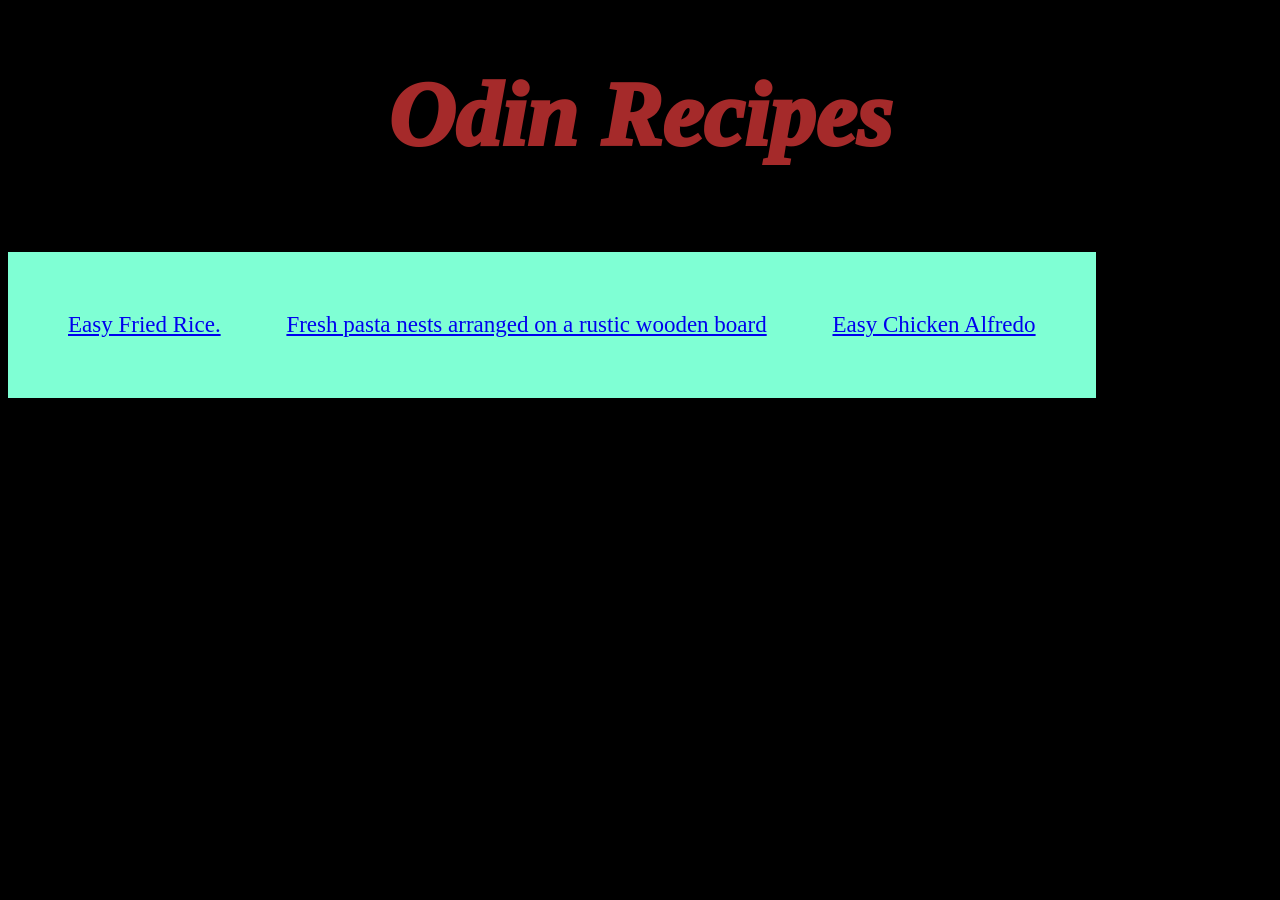
<file: index.html>
<!DOCTYPE html>
<html lang="en">
<head>

<meta charset="utf-8">
<title>Odin Recipes</title>
<link rel="stylesheet" href="./recipes/css/style.css">

</head>
<body>

<h1>Odin Recipes</h1>

<ul div class="anchor">

<li class="anchor"> <a href="recipes/easy-fried-rice.html">Easy Fried Rice.</a> </li>

<li class="anchor"> <a href="recipes/easy-homemade-pasta.html">Fresh pasta nests arranged on a rustic wooden board </a> </li>

<li class="anchor"> <a href="recipes/easy-chicken-alfredo.html">Easy Chicken Alfredo</a> </li>
</ul>
</div>
</body>



</html>
</file>
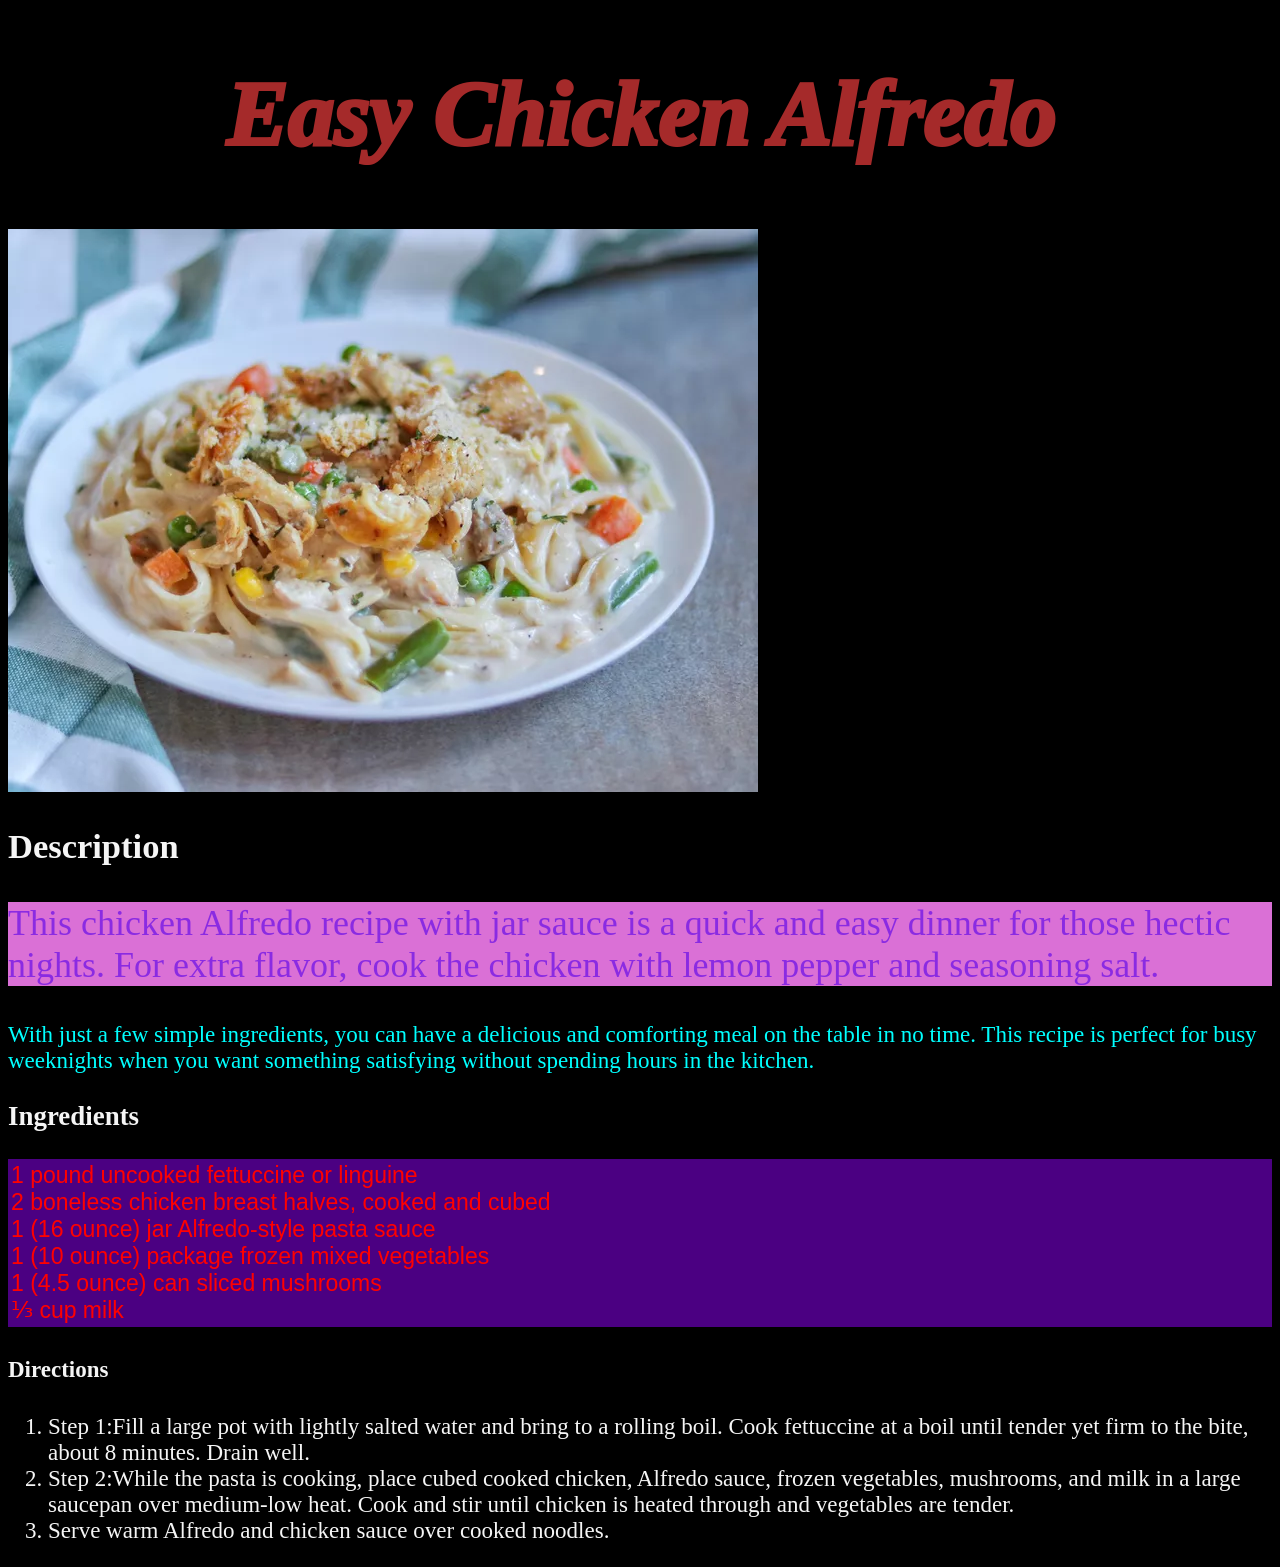
<file: recipes/easy-chicken-alfredo.html>
<!DOCTYPE html>
<html lang="en">
<head>

<meta charset="utf-8">
<title>Odin Recipes</title>
<link rel="stylesheet" href="./css/style.css">

</head>
<body>

<h1>Easy Chicken Alfredo</h1>

<img src="../images/easy-chicken-alfredo.gif"alt="Creamy chicken alfredo pasta topped with grated parmesan cheese and fresh parsley, served on a rustic wooden table. The warm, inviting setting evokes comfort and homestyle cooking.">

<h2>Description</h2>
<p class="alpha">This chicken Alfredo recipe with jar sauce is a quick and easy dinner for those hectic nights. For extra flavor, cook the chicken with lemon pepper and seasoning salt.</p>
<p>With just a few simple ingredients, you can have a delicious and comforting meal on the table in no time. This recipe is perfect for busy weeknights when you want something satisfying without spending hours in the kitchen.</p>

<h3>Ingredients</h3>
<ul div id="odd-numbers">
    <li>1 pound uncooked fettuccine or linguine</li>
    <li>2 boneless chicken breast halves, cooked and cubed</li>
    <li>1 (16 ounce) jar Alfredo-style pasta sauce</li>
    <li>1 (10 ounce) package frozen mixed vegetables</li>
    <li>1 (4.5 ounce) can sliced mushrooms</li>
    <li>⅓ cup milk</li>
</ul>
</div>
<h4>Directions</h4>
<ol>
    <li>Step 1:Fill a large pot with lightly salted water and bring to a rolling boil. Cook fettuccine at a boil until tender yet firm to the bite, about 8 minutes. Drain well.</li>
    <li>Step 2:While the pasta is cooking, place cubed cooked chicken, Alfredo sauce, frozen vegetables, mushrooms, and milk in a large saucepan over medium-low heat. Cook and stir until chicken is heated through and vegetables are tender.</li>
    <li>Serve warm Alfredo and chicken sauce over cooked noodles.</li>
</ol>
</body>



</html>
</file>
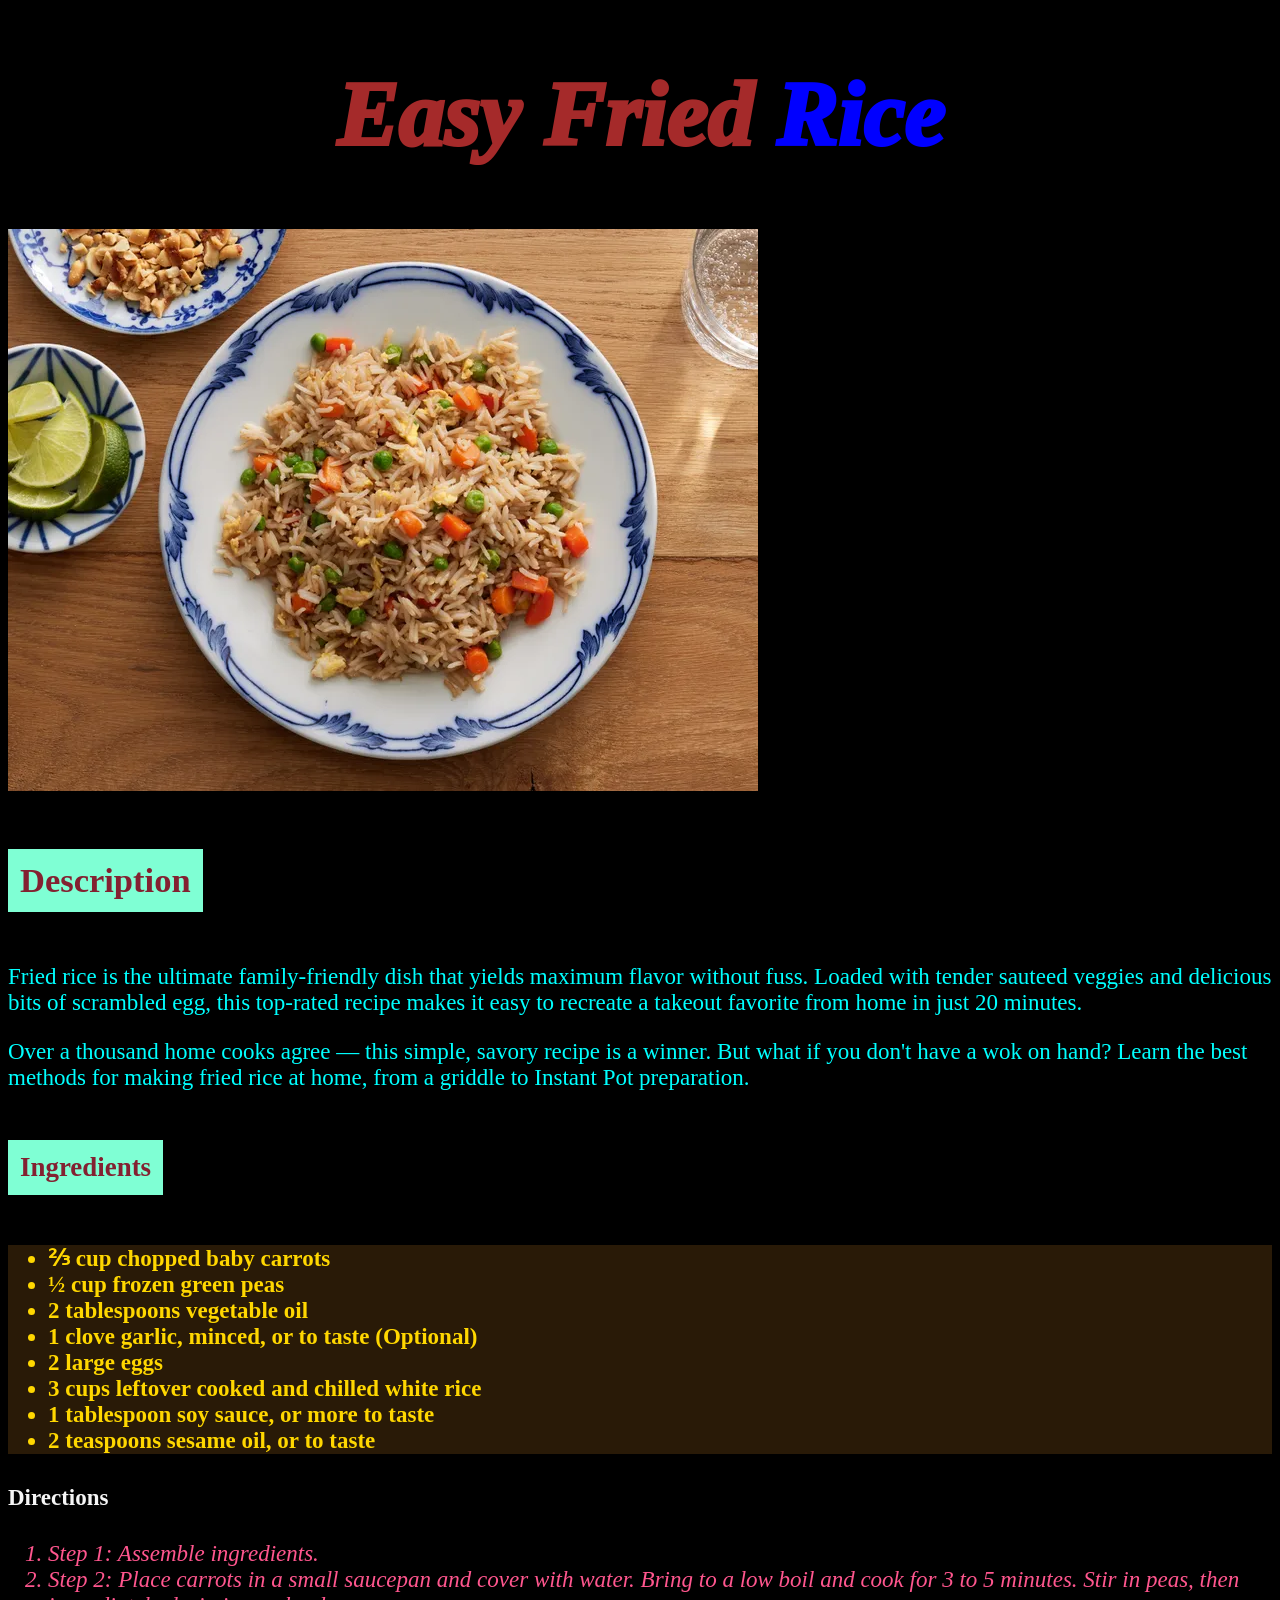
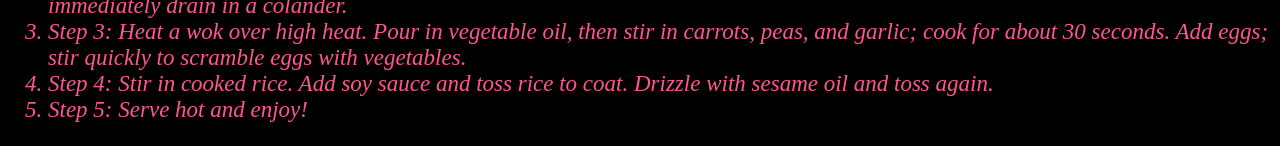
<file: recipes/easy-fried-rice.html>
<!DOCTYPE html>
<html lang="en">
<head>

<meta charset="utf-8">
<title>Odin Recipes</title>
<link rel="stylesheet" href="./css/style.css">

</head>
<body>

<h1>Easy Fried <span class="milk">Rice</h1></span>

<p><img src="../images/fried-rice.jpg" alt="Steaming bowl of fried rice with vegetables and egg on a wooden table in a cozy kitchen setting conveying a warm inviting meal"></p>

<h2 div class="meal">Description</h2>

<p>Fried rice is the ultimate family-friendly dish that yields maximum flavor without fuss. Loaded with tender sauteed veggies and delicious bits of scrambled egg, this top-rated recipe makes it easy to recreate a takeout favorite from home in just 20 minutes.</p>
<p>Over a thousand home cooks agree — this simple, savory recipe is a winner. But what if you don't have a wok on hand? Learn the best methods for making fried rice at home, from a griddle to Instant Pot preparation.</p>

<h3 div class="meal">Ingredients</h3>

<ul div id="all-numbers">
<li>⅔ cup chopped baby carrots</li>
<li>½ cup frozen green peas</li>
<li>2 tablespoons vegetable oil</li>
<li>1 clove garlic, minced, or to taste (Optional)</li>
<li>2 large eggs</li>
<li>3 cups leftover cooked and chilled white rice</li>
<li>1 tablespoon soy sauce, or more to taste</li>
<li>2 teaspoons sesame oil, or to taste</li>
</div>
</div>
</ul>

<h4> Directions</h4>
<ol div class="metalic">
<li>Step 1: Assemble ingredients.</li>
<li>Step 2: Place carrots in a small saucepan and cover with water. Bring to a low boil and cook for 3 to 5 minutes. Stir in peas, then immediately drain in a colander.</li>
<li>Step 3: Heat a wok over high heat. Pour in vegetable oil, then stir in carrots, peas, and garlic; cook for about 30 seconds. Add eggs; stir quickly to scramble eggs with vegetables.</li>
<li>Step 4: Stir in cooked rice. Add soy sauce and toss rice to coat. Drizzle with sesame oil and toss again.</li>
<li>Step 5: Serve hot and enjoy!</li>
</div>

</ol>
</body>



</html>
</file>
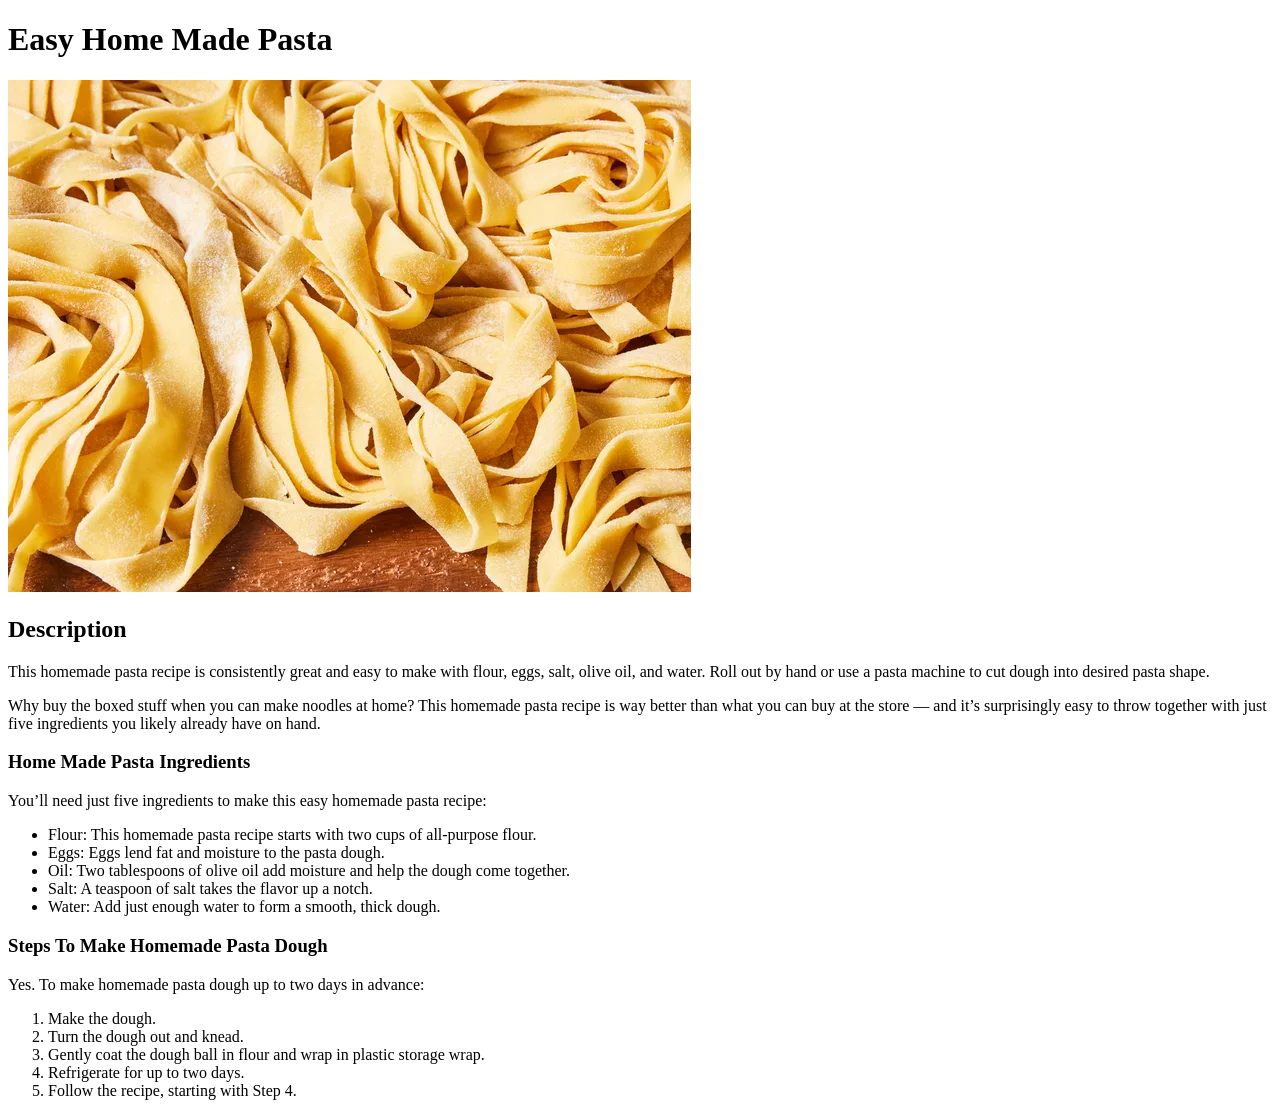
<file: recipes/easy-home-made-pasta.html>
<!DOCTYPE html>
<html lang="en">
<head>

<meta charset="utf-8">
<title>Odin Recipes</title>


</head>
<body>

<h1>Easy Home Made Pasta</h1>

<img src="../images/home-made-pasta.png" alt="Fresh pasta nests arranged on a rustic wooden board surrounded by scattered flour and whole eggs in a warm, inviting kitchen setting that conveys homemade comfort and culinary tradition">

<h2>Description</h2>

<p>This homemade pasta recipe is consistently great and easy to make with flour, eggs, salt, olive oil, and water. Roll out by hand or use a pasta machine to cut dough into desired pasta shape.</p>
<p>Why buy the boxed stuff when you can make noodles at home? This homemade pasta recipe is way better than what you can buy at the store — and it’s surprisingly easy to throw together with just five ingredients you likely already have on hand.</p>

<h3>Home Made Pasta Ingredients</h3>
<p>You’ll need just five ingredients to make this easy homemade pasta recipe: </p>
<ul>
<li>Flour: This homemade pasta recipe starts with two cups of all-purpose flour.</li>
<li>Eggs: Eggs lend fat and moisture to the pasta dough.</li>
<li>Oil: Two tablespoons of olive oil add moisture and help the dough come together.</li>
<li>Salt: A teaspoon of salt takes the flavor up a notch.</li>
<li>Water: Add just enough water to form a smooth, thick dough.</li>
</ul>
<h3>Steps To Make Homemade Pasta Dough</h3>
<p>Yes. To make homemade pasta dough up to two days in advance:</p>
<ol>

<li>Make the dough.</li>
<li>Turn the dough out and knead.</li>
<li>Gently coat the dough ball in flour and wrap in plastic storage wrap. </li>
<li>Refrigerate for up to two days.</li>
<li>Follow the recipe, starting with Step 4.</li>
</ol>

</body>



</html>
</file>
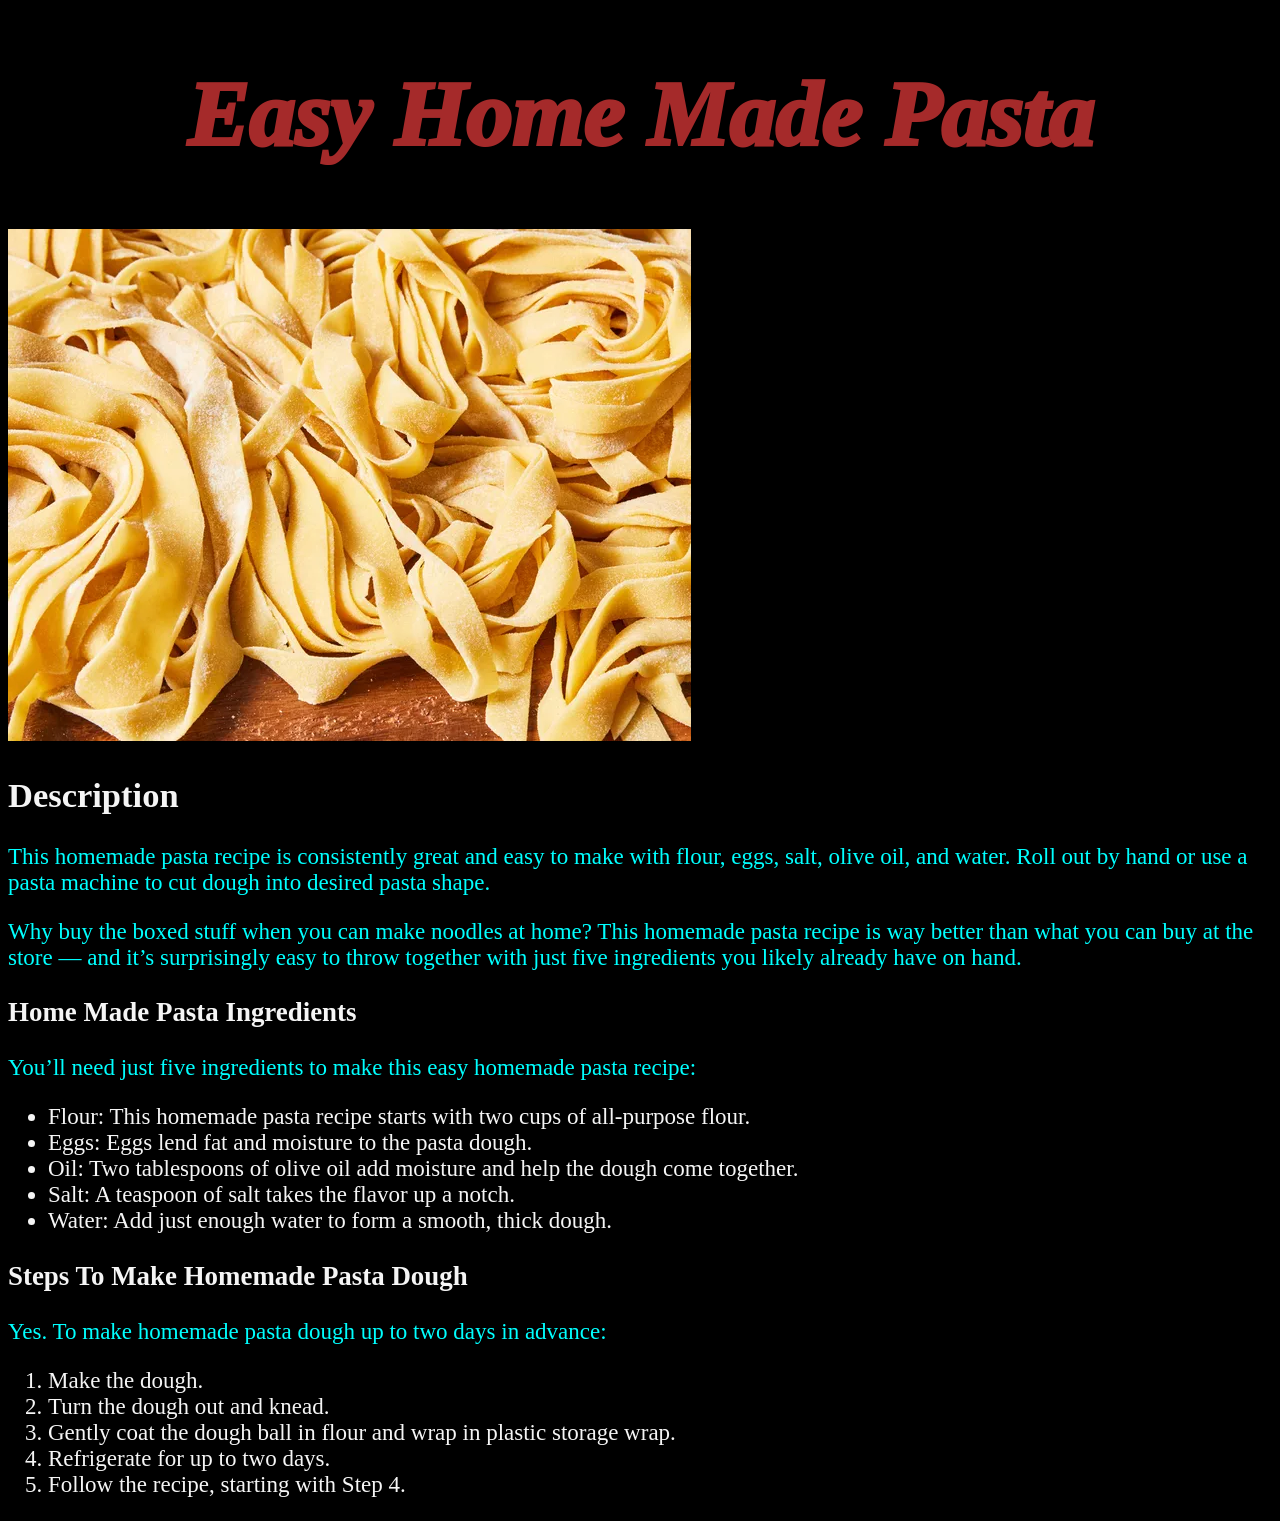
<file: recipes/easy-homemade-pasta.html>
<!DOCTYPE html>
<html lang="en">
<head>

<meta charset="utf-8">
<title>Odin Recipes</title>
<link rel="stylesheet" href="./css/style.css">


</head>
<body>

<h1>Easy Home Made Pasta</h1>

<img src="../images/home-made-pasta.png" alt="Fresh pasta nests arranged on a rustic wooden board surrounded by scattered flour and whole eggs in a warm, inviting kitchen setting that conveys homemade comfort and culinary tradition">

<h2>Description</h2>

<p>This homemade pasta recipe is consistently great and easy to make with flour, eggs, salt, olive oil, and water. Roll out by hand or use a pasta machine to cut dough into desired pasta shape.</p>
<p>Why buy the boxed stuff when you can make noodles at home? This homemade pasta recipe is way better than what you can buy at the store — and it’s surprisingly easy to throw together with just five ingredients you likely already have on hand.</p>

<h3>Home Made Pasta Ingredients</h3>
<p>You’ll need just five ingredients to make this easy homemade pasta recipe: </p>
<ul>
<li>Flour: This homemade pasta recipe starts with two cups of all-purpose flour.</li>
<li>Eggs: Eggs lend fat and moisture to the pasta dough.</li>
<li>Oil: Two tablespoons of olive oil add moisture and help the dough come together.</li>
<li>Salt: A teaspoon of salt takes the flavor up a notch.</li>
<li>Water: Add just enough water to form a smooth, thick dough.</li>
</ul>
<h3>Steps To Make Homemade Pasta Dough</h3>
<p>Yes. To make homemade pasta dough up to two days in advance:</p>
<ol>

<li>Make the dough.</li>
<li>Turn the dough out and knead.</li>
<li>Gently coat the dough ball in flour and wrap in plastic storage wrap. </li>
<li>Refrigerate for up to two days.</li>
<li>Follow the recipe, starting with Step 4.</li>
</ol>

</body>



</html>
</file>
<file: recipes/css/style.css>
body {
    background-color: black;
    color:whitesmoke ;
    font-family: 'Times New Roman', Times, serif;
    font-size: 23px;
}

h1 {
    color: brown;
    font-size: 4em;
    font-style: italic;
    font-weight: 1000;
    text-align: center;
}
.alpha {
    color: blueviolet;
    background-color: orchid;
    font-size: 36px;
    font-weight: 400;
}

#odd-numbers {
    font-family: Arial, Helvetica, sans-serif;
    font-size-adjust: inherit;
    background-color: indigo;
    color: red;
    padding: 3px;
    border: 2px;
    margin: 0%;
}

p {
    color: aqua;
}

.meal {
    background-color: aquamarine;
    color: rgb(131, 33, 49);
    display: inline-block;
    padding: 12px;
    margin: 20px, 20px, 20px, 20px;
}
 .milk {
    color: blue;
 }


 .anchor {
    background-color: aquamarine;
    color: blue;
    padding: 30px;
    border: 20px;
    margin: 15px, 20px;
    display: inline-block;

 }

 .metalic {
    color: #ff568e;
    font-style: italic;
 }
 #all-numbers {
    background-color: rgb(41, 26, 7);
    color: gold;
    font-weight: bold;
 }
</file>
